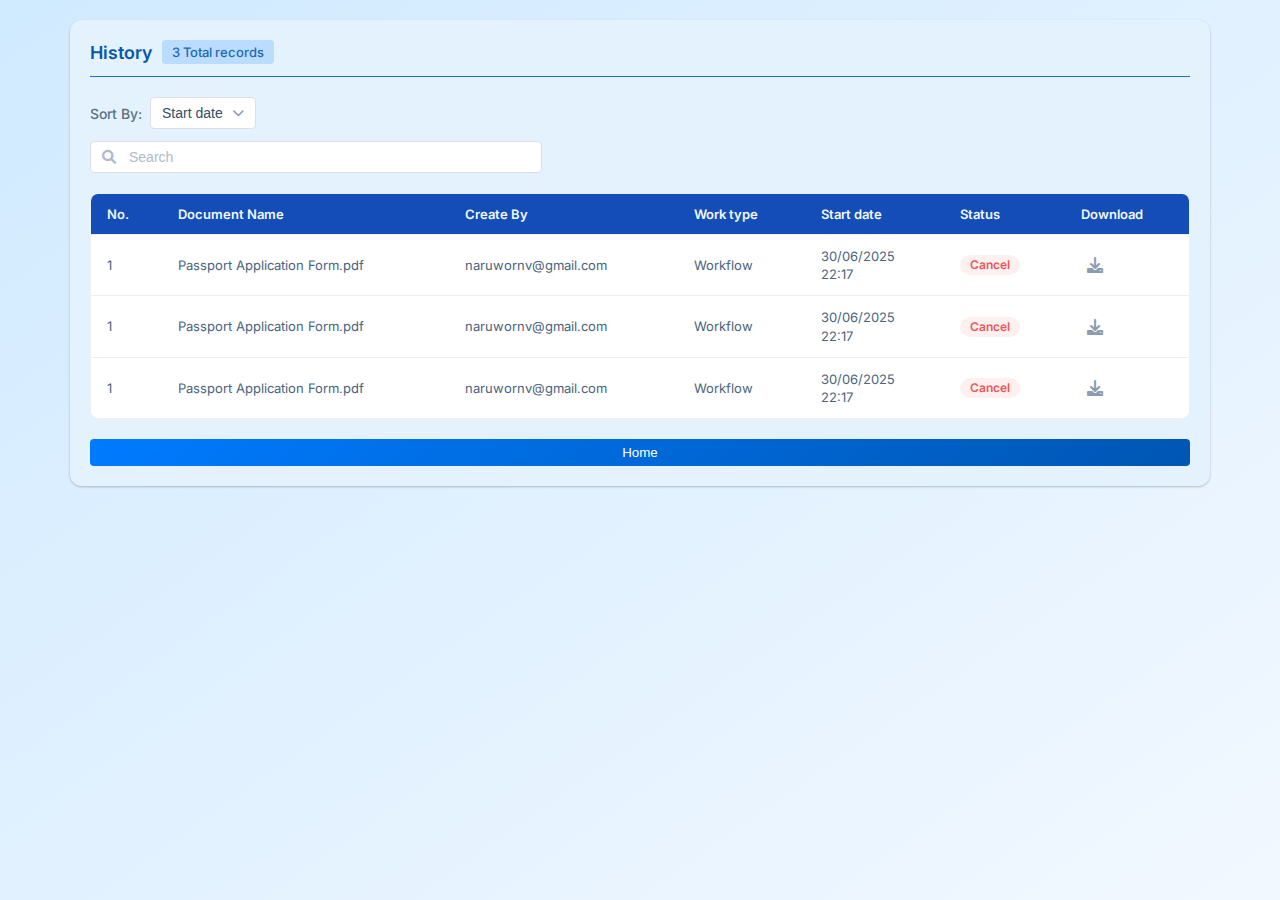
<file: history.html>
<!DOCTYPE html>
<html lang="en">
  <head>
    <meta charset="UTF-8" />
    <meta name="viewport" content="width=device-width, initial-scale=1.0" />
    <title>View History</title>
    <link rel="stylesheet" href="history.css" />
    <link
      rel="stylesheet"
      href="https://cdnjs.cloudflare.com/ajax/libs/font-awesome/6.0.0-beta3/css/all.min.css"
    />
  </head>
  <body>
    <div class="container">
      <div class="header">
        <h1>History</h1>
        <span class="total-records">8 Total records</span>
      </div>

      <div class="controls">
        <div class="left-controls">
          <div class="sort-by-wrapper">
            <span class="sort-label">Sort By:</span>
            <div class="dropdown" id="sortDropdown">
              <button class="dropdown-button" data-value="start_date">
                Start date <i class="fas fa-chevron-down dropdown-arrow"></i>
              </button>
              <div class="dropdown-content">
                <a href="#" data-value="start_date">Start date</a>
                <a href="#" data-value="document_name">Document Name</a>
                <a href="#" data-value="create_by">Create By</a>
                <a href="#" data-value="work_type">Work Type</a>
                <a href="#" data-value="status">Status</a>
              </div>
            </div>
          </div>
          <div class="search-bar">
            <input type="text" placeholder="Search" id="searchInput" />
            <i class="fas fa-search"></i>
          </div>
        </div>
      </div>

      <div class="table-container">
        <table id="historyTable">
          <thead>
            <tr>
              <th>No.</th>
              <th>Document Name</th>
              <th>Create By</th>
              <th>Work type</th>
              <th>Start date</th>
              <th>Status</th>
              <th>Download</th>
            </tr>
          </thead>
          <tbody></tbody>
        </table>
      </div>
      <button id="homeButton">Home</button>
    </div>

    <script src="history.js"></script>
  </body>
</html>
</file>
<file: history.css>
@import url("https://fonts.googleapis.com/css2?family=Inter:wght@400;500;600;700&display=swap");

body {
  font-family: "Inter", sans-serif;
  background: linear-gradient(to bottom right, #d0eaff, #f2f8ff);
  margin: 0;
  padding: 20px; /* Reduced padding for smaller screens, responsive */
  display: flex;
  justify-content: center;
  align-items: flex-start;
  min-height: 100vh;
  box-sizing: border-box;
}

.container {
  background-color: #e3f2fd;
  color: #0d47a1;
  border-radius: 12px;
  box-shadow: 0 1px 3px rgba(0, 0, 0, 0.12), 0 1px 2px rgba(0, 0, 0, 0.12); /* Subtle shadow */
  padding: 20px; /* Consistent padding inside the container, responsive */
  width: 100%; /* Use 100% width to be responsive */
  max-width: 1100px; /* Max width for desktop views */
  margin-bottom: 20px;
}

.header {
  display: flex;
  align-items: center;
  margin-bottom: 20px; /* Adjusted margin-bottom */
  padding-bottom: 12px; /* Adjusted padding-bottom */
  border-bottom: 1px solid #216ec6; /* Light divider line */
  flex-wrap: wrap; /* Allow header items to wrap on smaller screens */
  gap: 10px; /* Gap between header items */
}

.header h1 {
  font-size: 18px; /* Slightly smaller to match image */
  color: #0758aa;
  margin: 0;
  font-weight: 600; /* Semi-bold */
}

.header .total-records {
  margin-left: 0; /* Remove fixed margin-left, will be handled by gap/flex-wrap */
  font-size: 13px;
  color: #2268b3;
  background-color: #b9dcff; /* Lighter background */
  padding: 4px 10px;
  border-radius: 4px;
  font-weight: 500;
}

.controls {
  display: flex;
  justify-content: flex-start; /* Align items to the start */
  align-items: center;
  margin-bottom: 20px; /* Consistent margin */
  flex-wrap: wrap; /* Allow items to wrap for responsiveness */
  gap: 12px; /* Gap for items within controls */
}

.left-controls {
  display: flex;
  align-items: center;
  gap: 12px; /* Gap between sort group and search bar */
  flex-wrap: wrap; /* Allow wrapping for small screens (sort and search) */
}

.sort-by-wrapper {
  /* Wrapper for "Sort By:" label and dropdown */
  display: flex;
  align-items: center;
  gap: 8px; /* Gap between "Sort By:" label and the button */
  position: relative; /* For dropdown positioning */
  z-index: 10; /* Ensure dropdown is above other elements */
}

.sort-label {
  /* Style for "Sort By:" text */
  font-size: 14px;
  color: #5d7083;
  font-weight: 500;
}

.dropdown-button {
  background-color: #ffffff;
  border: 1px solid #dcdfe6; /* Light grey border */
  border-radius: 4px; /* Match image's less rounded corners */
  padding: 7px 11px; /* Adjusted padding for a snugger fit */
  font-size: 14px;
  color: #334e68;
  cursor: pointer;
  display: flex;
  align-items: center;
  gap: 6px; /* Slightly smaller gap between text and icon */
  transition: all 0.2s ease;
  font-weight: 500;
}

.dropdown-button:hover {
  background-color: #fcfcfc; /* Very subtle hover background */
  border-color: #c9d2de;
}

.dropdown-button i {
  font-size: 12px; /* Smaller icon size */
  color: #8c9cb1; /* Muted icon color */
}

.dropdown-button .dropdown-arrow {
  margin-left: 4px; /* Ensure consistent spacing */
  transition: transform 0.2s ease;
}

.dropdown.active .dropdown-arrow {
  transform: rotate(180deg);
}

/* Dropdown Content Styling */
.dropdown-content {
  display: none;
  position: absolute;
  background-color: #fff;
  min-width: 150px; /* Adjusted width */
  box-shadow: 0px 4px 12px rgba(0, 0, 0, 0.1); /* Lighter shadow for dropdown */
  z-index: 100; /* Ensure it's on top */
  border-radius: 4px;
  top: calc(100% + 8px); /* More space from button */
  left: 0; /* Align with the start of the "Sort By" label */
  border: 1px solid #e0e6ed;
  overflow: hidden; /* For rounded corners on first/last item */
}

.dropdown-content a {
  color: #334e68;
  padding: 10px 16px;
  text-decoration: none;
  display: block;
  font-size: 14px;
  font-weight: 500;
  transition: background-color 0.1s ease;
}
.dropdown-content a:hover {
  background-color: #f7f9fc;
}

.dropdown.active .dropdown-content {
  display: block;
}

.search-bar {
  position: relative;
  flex-grow: 1; /* Allow search bar to grow */
  width: 100%;
  max-width: 400px; /* Limit max width for desktop */
}
@media (max-width: 768px) {
  .search-bar {
    width: 90%;
    max-width: none; /* Phone: fluid full width */
  }
}

.search-bar input {
  width: 100%;
  padding: 7px 12px 7px 38px; /* Adjusted padding to match button height and icon */
  border: 1px solid #dcdfe6;
  border-radius: 4px;
  font-size: 14px;
  color: #334e68;
  outline: none;
  transition: border-color 0.2s ease, box-shadow 0.2s ease;
}

.search-bar input::placeholder {
  color: #aebacd; /* Lighter placeholder as in image */
}

.search-bar input:focus {
  border-color: #90a5bb;
  box-shadow: 0 0 0 2px rgba(144, 165, 187, 0.2);
}

.search-bar i {
  position: absolute;
  left: 12px;
  top: 50%;
  transform: translateY(-50%);
  color: #aebacd;
  font-size: 14px;
}

.table-container {
  overflow-x: auto; /* Enable horizontal scrolling for tables on small screens */
  max-height: 400px; /* Fixed height for vertical scrolling */
  overflow-y: auto; /* Enable vertical scrolling when content exceeds max-height */
  border: 1px solid #ebf0f5; /* Add a border around the table container */
  border-radius: 8px; /* Match container border-radius */
}

table {
  width: 100%;
  min-width: 700px; /* Minimum width to prevent excessive squishing on small screens */
  border-collapse: collapse;
  background-color: #ffffff;
  /* Remove border-radius and overflow from table itself as container handles it */
}

thead th {
  background-color: #144db8; /* Header background color */
  color: #f2f8ff; /* Header text color */
  font-weight: 600; /* Bolder header font */
  padding: 12px 16px; /* Consistent padding */
  text-align: left;
  font-size: 13px;
  border-bottom: 1px solid #ebf0f5;
  position: sticky; /* Make table headers sticky */
  top: 0; /* Stick to the top of the scrollable container */
  z-index: 1; /* Ensure headers are above scrolling content */
}

tbody td {
  padding: 12px 16px; /* Consistent padding */
  border-bottom: 1px solid #ebf0f5;
  color: #4a657e;
  font-size: 13px;
  line-height: 1.4;
}

tbody tr:last-child td {
  border-bottom: none;
}

tbody tr:hover {
  background-color: #fdfefe;
}

.status {
  display: inline-flex; /* Use inline-flex for vertical alignment of text */
  align-items: center;
  justify-content: center;
  padding: 4px 10px;
  border-radius: 12px; /* More rounded pill shape */
  font-size: 12px;
  font-weight: 600; /* Bolder status text */
  text-align: center;
  line-height: 1; /* Ensure single line height for badge */
}

.status.cancel {
  background-color: #fff0f0; /* Light red */
  color: #eb5757; /* Darker red */
}

.status.complete {
  background-color: #e0f8e9; /* Light green */
  color: #4caf50; /* Darker green */
}

.status.pending {
  background-color: #fffbe6; /* Light yellow */
  color: #f2994a; /* Darker yellow/orange */
}

.download-icon {
  color: #8c9cb1; /* Muted icon color */
  font-size: 16px;
  text-decoration: none;
  transition: all 0.2s ease;
  padding: 6px; /* Increased padding for click area */
  border-radius: 4px; /* Subtle rounding for hover */
  display: inline-flex; /* To center icon if needed */
  align-items: center;
  justify-content: center;
}

.download-icon:hover {
  color: #5d7083;
  background-color: #f0f4f8; /* Light background on hover */
}

/* Responsive Adjustments */
@media (max-width: 768px) {
  body {
    padding: 15px;
  }

  .container {
    padding: 15px;
  }

  .controls {
    flex-direction: column; /* Stack controls vertically */
    align-items: flex-start; /* Align to left when stacked */
    gap: 15px;
  }

  .left-controls {
    width: 100%; /* Take full width */
    flex-direction: column; /* Stack sort and search */
    align-items: flex-start;
    gap: 15px;
  }
  .sort-by-wrapper {
    width: 100%; /* Make sort dropdown take full width */
  }

  .dropdown-button {
    width: 100%;
    justify-content: space-between; /* Space out text and arrow */
  }

  .dropdown-content {
    width: 100%; /* Full width dropdown content */
  }

  .search-bar {
    width: 100%; /* Make search bar take full width */
    max-width: none; /* Remove max-width on smaller screens */
  }

  .header {
    flex-direction: column;
    align-items: flex-start;
  }

  .header .total-records {
    margin-top: 5px;
  }

  .table-container {
    max-height: 300px; /* Shorter max-height for tablets/larger phones */
  }

  thead th,
  tbody td {
    padding: 10px; /* Slightly less padding on mobile */
    font-size: 12px; /* Smaller font for table content */
  }
}

@media (max-width: 480px) {
  body {
    padding: 10px;
  }
  .container {
    padding: 10px;
  }
  .header h1 {
    font-size: 16px;
  }
  .header .total-records {
    font-size: 12px;
  }
  .dropdown-button,
  .search-bar input {
    font-size: 13px;
    padding: 6px 10px 6px 35px;
  }
  .search-bar i {
    font-size: 13px;
  }
  .status {
    font-size: 11px;
    padding: 3px 8px;
  }
  .table-container {
    max-height: 250px; /* Even shorter max-height for small phones */
  }
}
#homeButton {
  background: linear-gradient(
    135deg,
    #007bff,
    #0056b3
  ); /* vibrant blue gradient */
  color: white;
  border: none;
  border-radius: 4px;
  width: 100%;
  padding: 6px;
  margin-top: 20px;
  cursor: pointer;
  transition: transform 0.2s ease, background 0.3s ease;
}

#homeButton:hover {
  transform: translateY(-2px);
  background: linear-gradient(135deg, #0056b3, #004494); /* darker on hover */
}

#homeButton:active {
  transform: translateY(0);
  box-shadow: 0 2px 4px rgba(0, 0, 0, 0.2);
}
</file>
